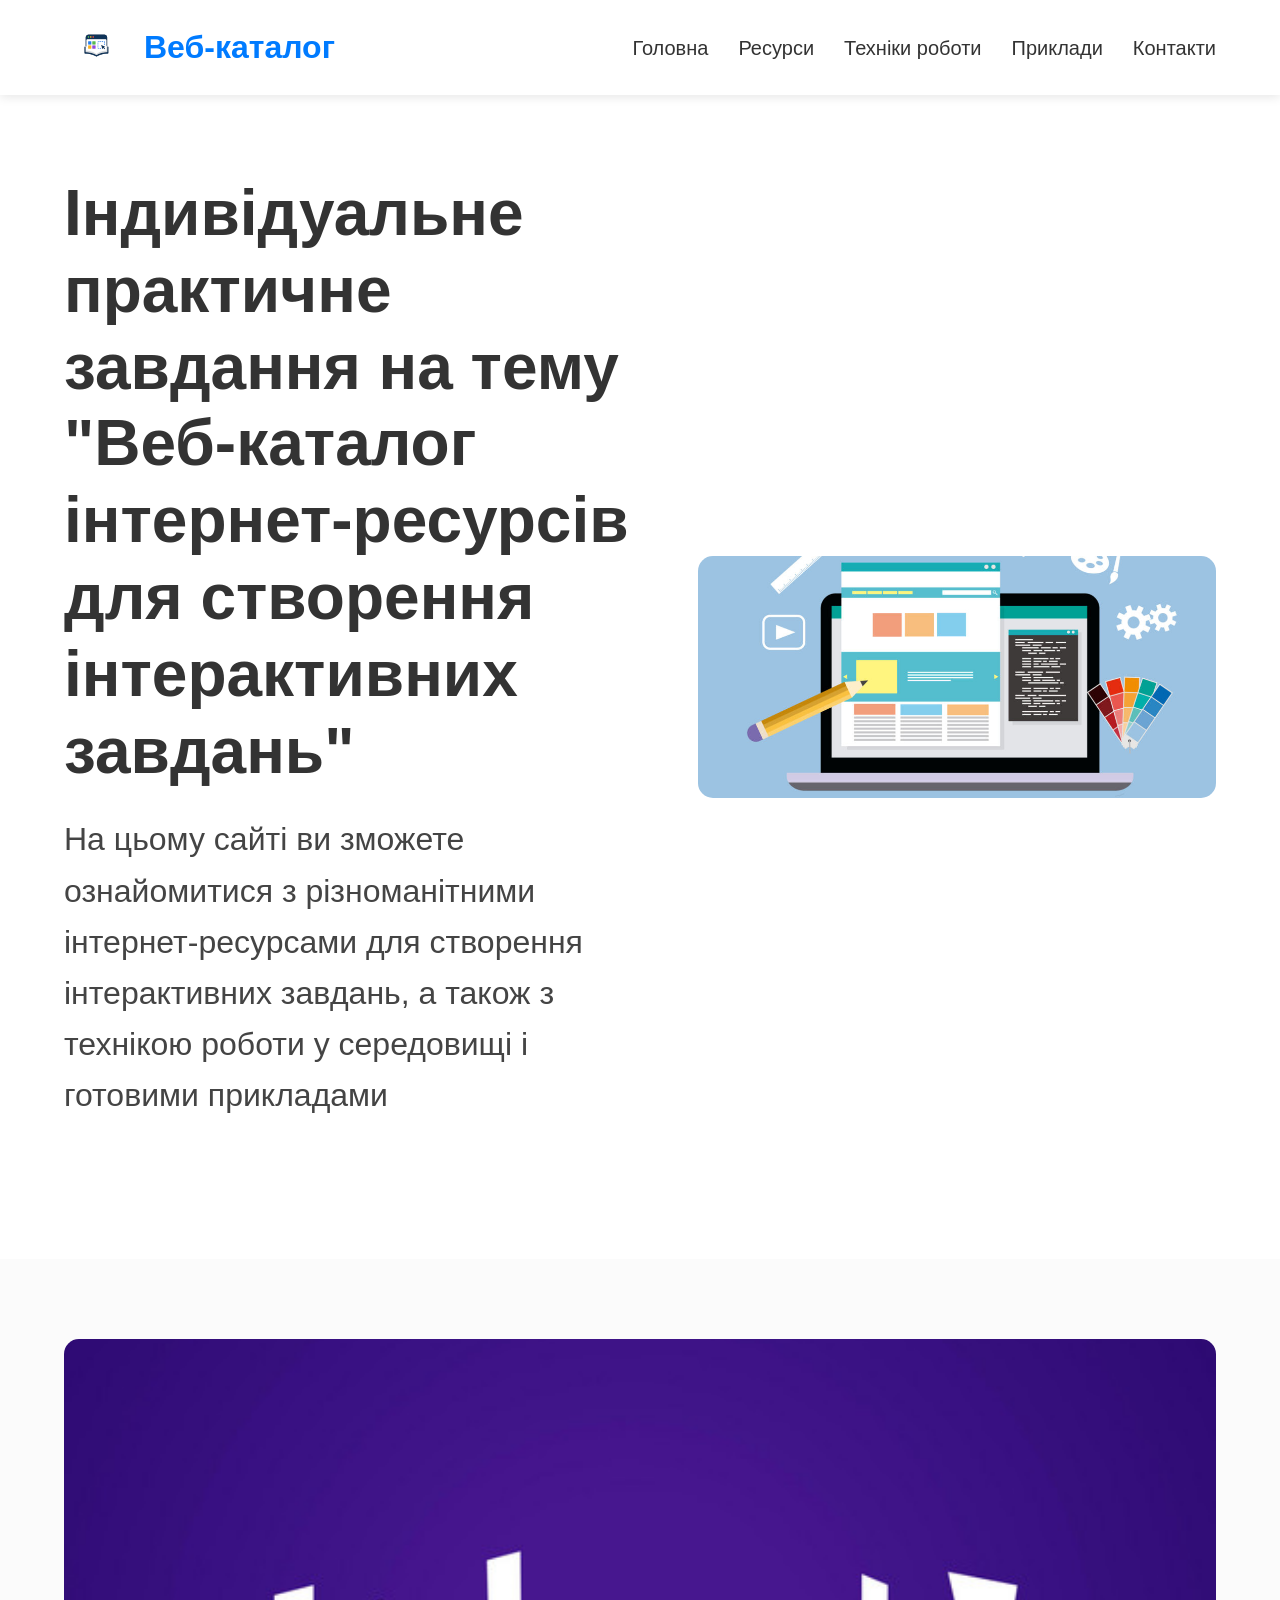
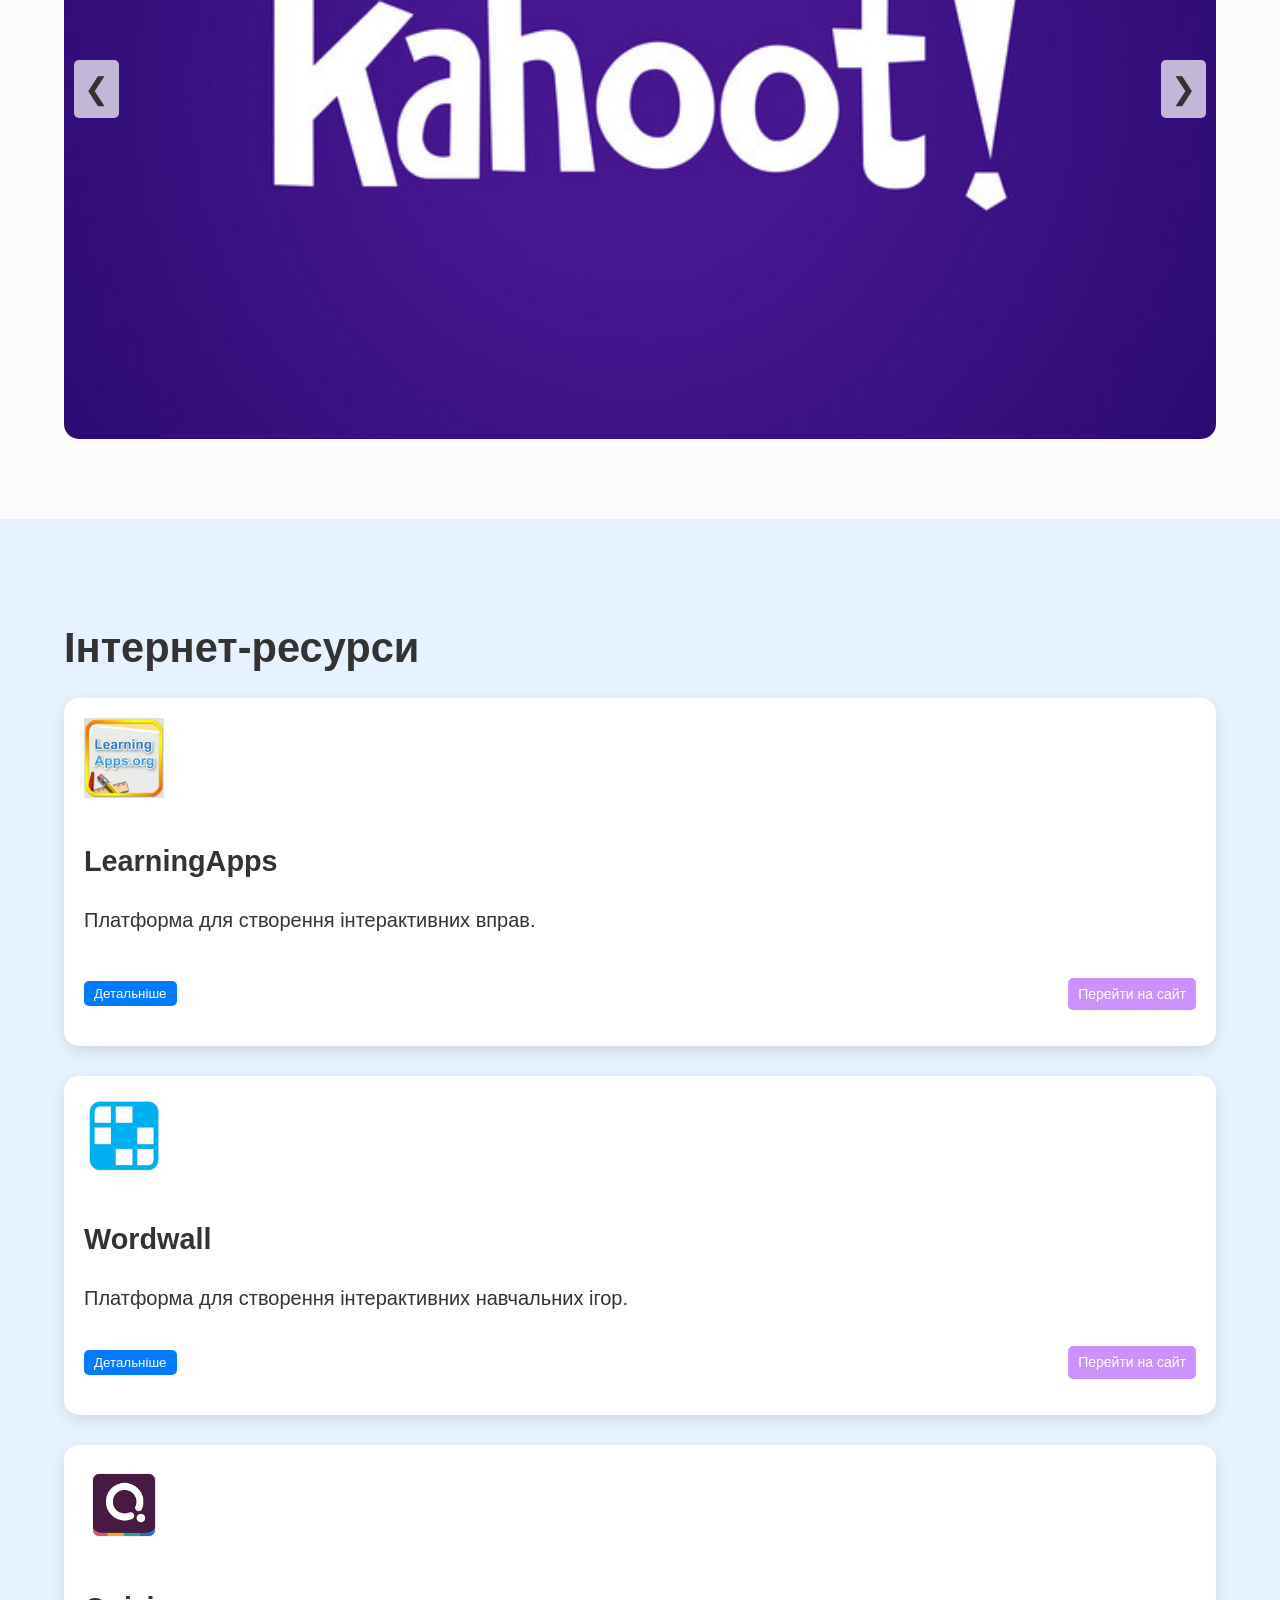
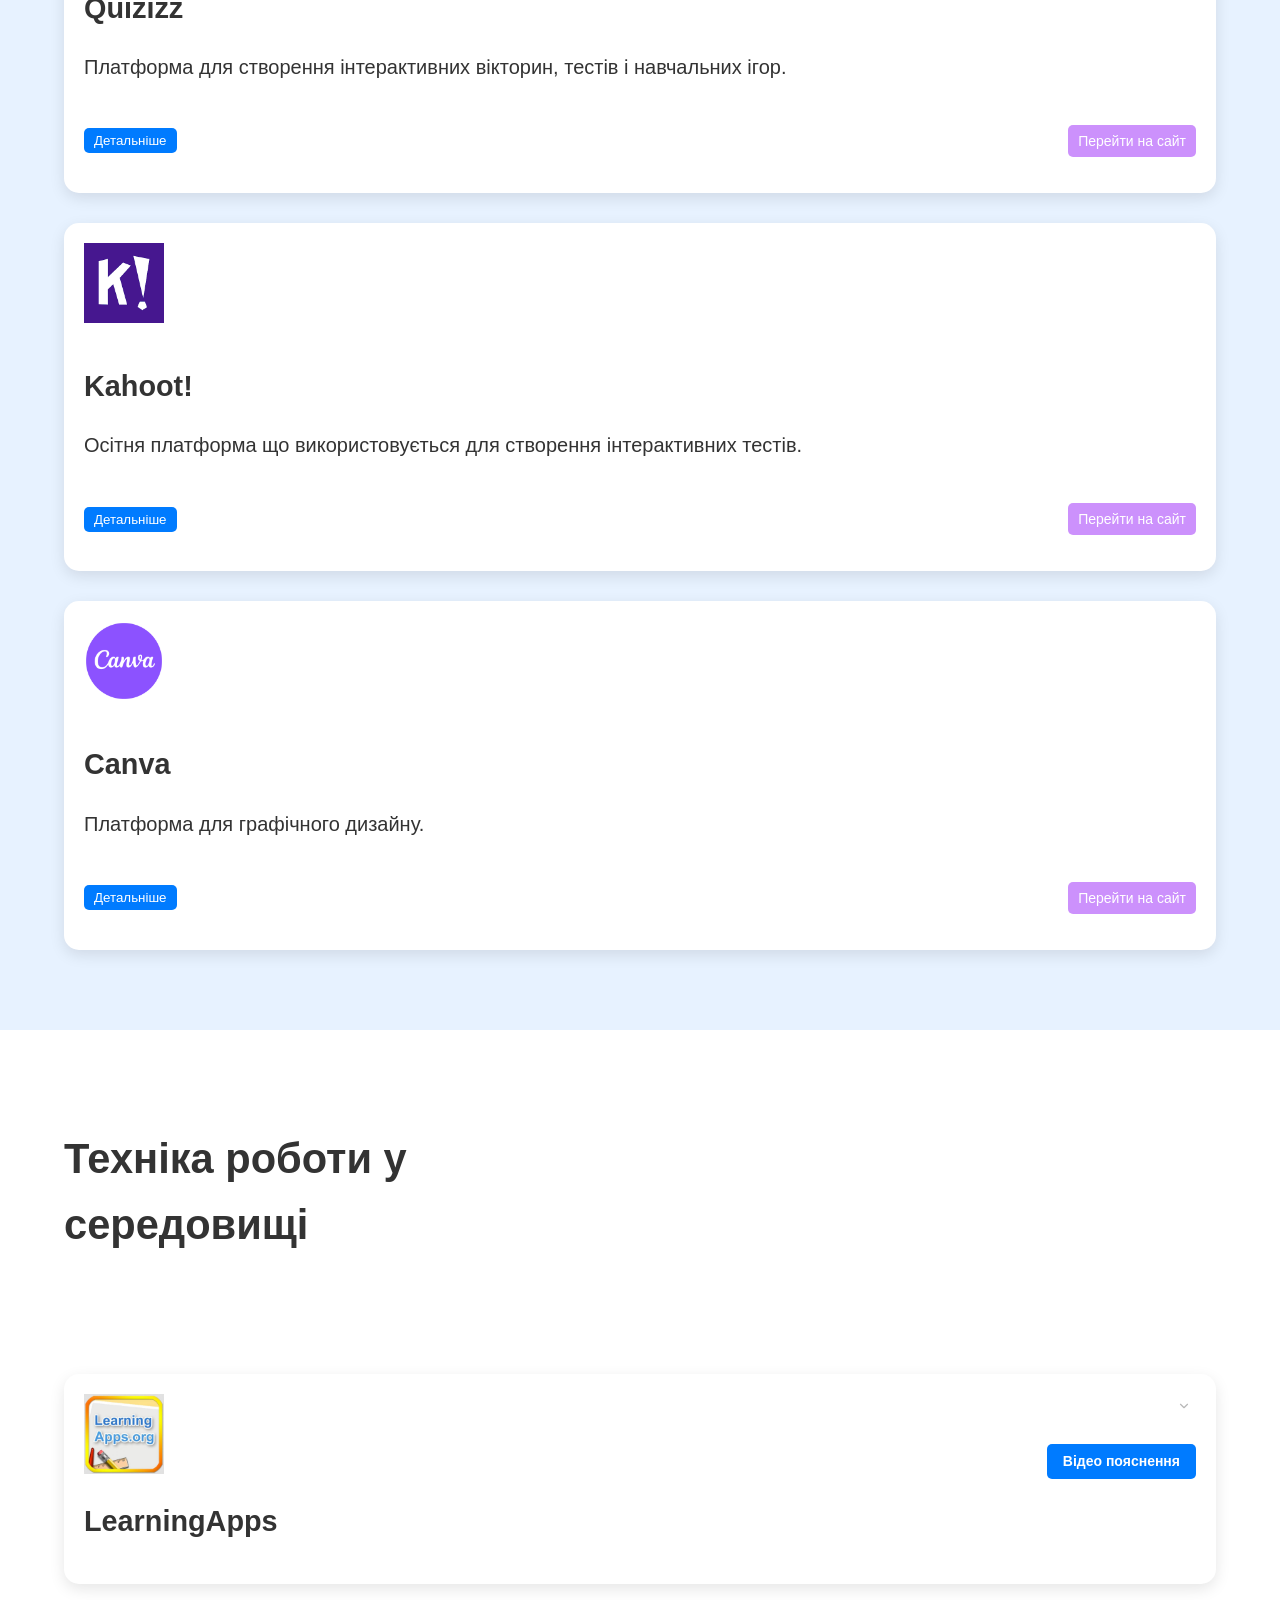
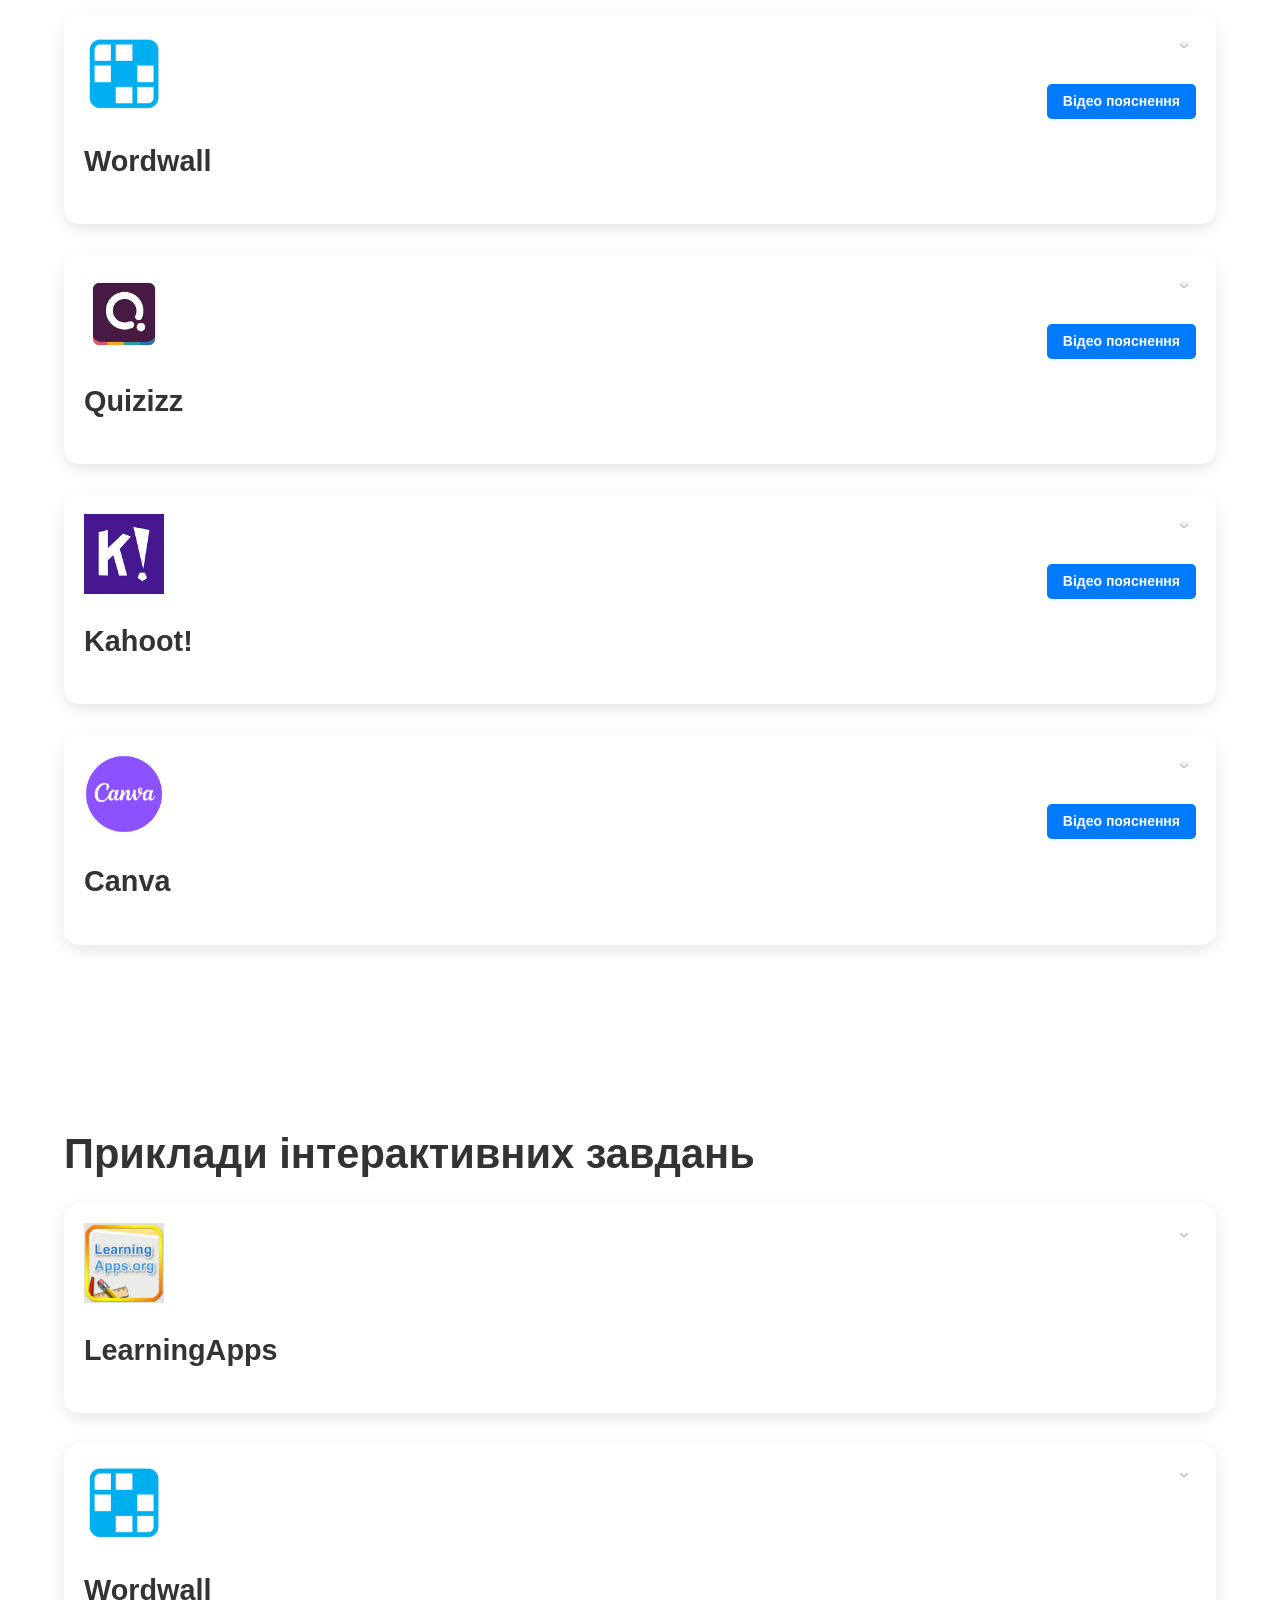
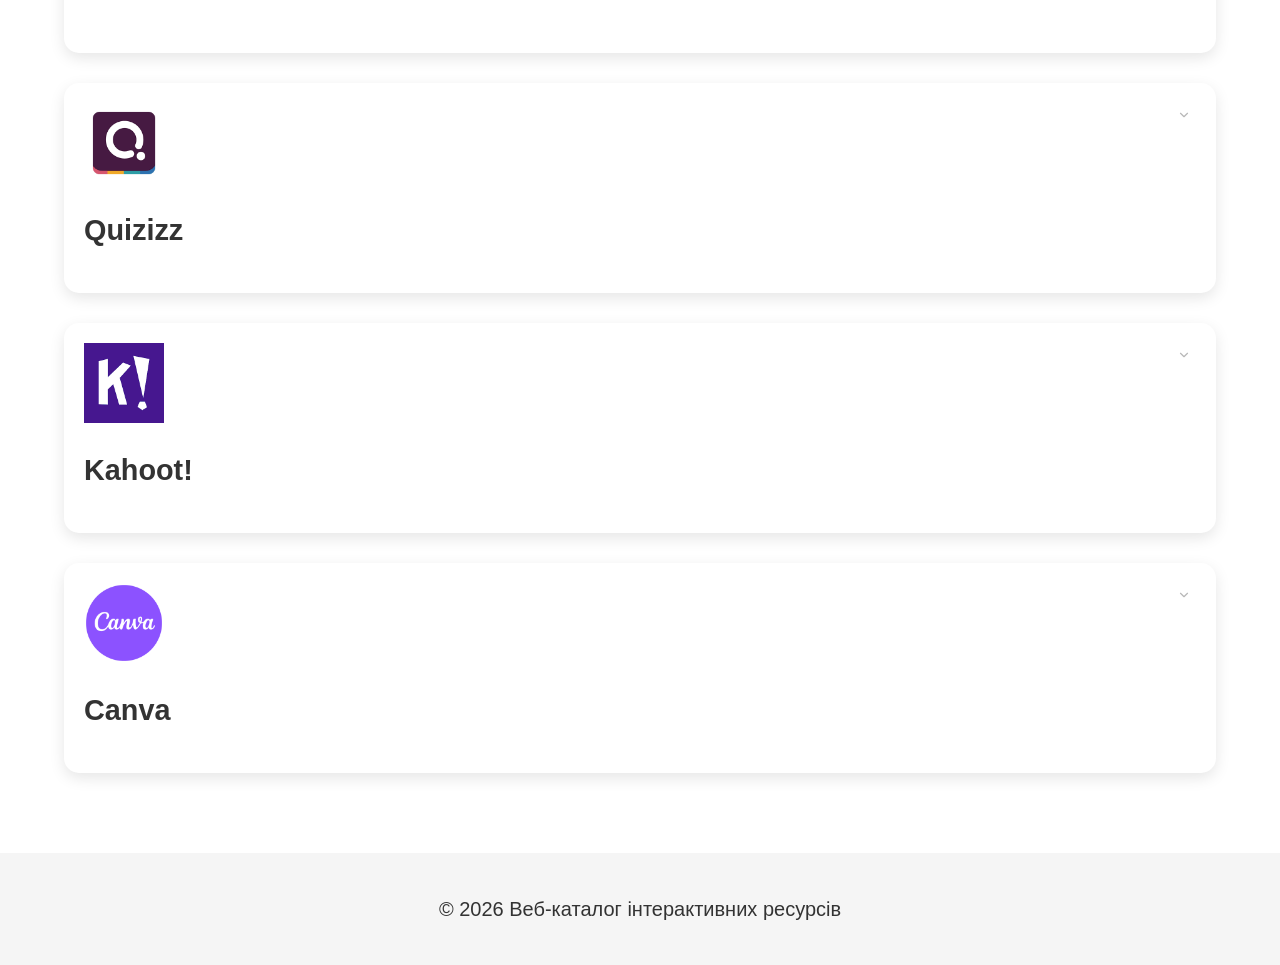
<file: index.html>
<!DOCTYPE html>
<html lang="uk">

<head>
    <meta charset="UTF-8">
    <meta name="viewport" content="width=device-width, initial-scale=1.0">

    <title>Веб-каталог інтерактивних ресурсів</title>
    <script src="script.js" defer></script>

    <link rel="stylesheet" href="styles.css">
</head>

<body>
    <header>
        <div class="logo-container">
            <img class="logo-img" src="Images/09d65b92-3e5b-4f97-bb08-4dc8affe7db7.png" alt="Логотип">
            <div class="logo-text">Веб-каталог</div>
        </div>

        <nav>
            <ul>
                <li><a href="#home">Головна</a></li>
                <li><a href="#resources">Ресурси</a></li>
                <li><a href="#techniques">Техніки роботи</a></li>
                <li><a href="#examples">Приклади</a></li>
                <li><a href="about.html">Контакти</a></li>
            </ul>
        </nav>
    </header>

    <section id="home" class="hero">
        <div class="hero-text">
            <h1>
                Індивідуальне практичне завдання на тему "Веб-каталог інтернет-ресурсів для створення
                інтерактивних завдань"
            </h1>

            <p>
                На цьому сайті ви зможете ознайомитися з різноманітними інтернет-ресурсами для створення інтерактивних
                завдань, а також з технікою роботи у середовищі і готовими прикладами
            </p>
        </div>

        <img class="hero-img" src="Images/Sajt-katalog-i-internet-magazin-Sajt-katalog-i-internet-magazin-1024x477.jpg">

    </section>
    <section class="slider-section">
        <div class="slider">
            <img class='slider-img' src="Images/images1.jpg" />
            <img class='slider-img' src="Images/images2.jpg" />
            <img class='slider-img' src="Images/images3.jpg" />
            <img class='slider-img' src="Images/images4.jpg" />
            <img class='slider-img' src="Images/images5.jpg" />

            <div class="prev controlls"
                style="position: absolute; top: 50%; left: 10px; transform: translateY(-50%); z-index: 10; font-size: 30px; cursor: pointer; background: rgba(255,255,255,0.7); padding: 5px 10px; border-radius: 5px; user-select: none;">
                &#10094;</div>
            <div class="next controlls"
                style="position: absolute; top: 50%; right: 10px; transform: translateY(-50%); z-index: 10; font-size: 30px; cursor: pointer; background: rgba(255,255,255,0.7); padding: 5px 10px; border-radius: 5px; user-select: none;">
                &#10095;</div>
        </div>
    </section>

    <section id="resources" class="resources">

        <h2 class="blog-item element-animation ">Інтернет-ресурси</h2>

        <div class="cards-container">

            <div class="card">
                <img class="card-img" src="Images/ikon5.jpg">
                <div class="blog-item element-animation">
                    <h3>LearningApps</h3>

                    <p>
                        Платформа для створення інтерактивних вправ.
                    </p>
                </div>
                <div class="card-more">
                    LearningApps — це онлайн-сервіс, розроблений у Німеччині, який дозволяє безкоштовно створювати та
                    використовувати інтерактивні вправи у різних форматах. Його головна перевага — універсальність.
                    Платформа підходить для різних рівнів підготовки та може бути корисною як у шкільному, так і в
                    корпоративному навчанні.<br>

                    <p>Сервіс дає змогу створювати вправи за допомогою вбудованих шаблонів або використовувати готові
                        варіанти. Велика бібліотека завдань LearningApps дозволяє вибрати з понад 20 форматів: тестів,
                        ігор, інтерактивних уроків на зіставлення або відновлення порядку. Вправи зручно згруповані за
                        темами, предметами та рівнями знань.</p>

                    <p>Користувачі сервісу можуть вибрати одну з 21 мов, зокрема LearningApps доступний і російською
                        мовою. Навчитися працювати з сервісом нескладно: він інтуїтивно зрозумілий і містить підказки.
                        Готові вправи можна використовувати й без реєстрації, а для створення власних завдань потрібно
                        створити обліковий запис, що займе всього кілька хвилин. Сервіс підтримує вбудовані медіаформати
                        — можна додавати відео, аудіо та озвучувати текст. Результати можна додавати до блогів,
                        розсилок, LMS-систем (наприклад, «Еквіо») або ділитися ними за допомогою посилань і QR-кодів. Це
                        робить LearningApps особливо зручним для дистанційної та змішаної освіти.</p>

                </div>
                <div class="card-buttons">
                    <button class="blog-item element-animation">Детальніше</button>
                    <a href="https://learningapps.org/" target="_blank" class="card-link element-animation">Перейти на
                        сайт</a>
                </div>
            </div>
            <div class="card">
                <img src="Images/ikon4.jpg" class="card-img">
                <div class="blog-item element-animation">
                    <h3>Wordwall</h3>

                    <p>
                        Платформа для створення інтерактивних навчальних ігор.
                    </p>
                    <div class="card-more">
                        <p>Wordwall - багатофункціональний інструмент для створення як інтерактивних, так і друкованих
                            матеріалів. Інтерактивні вправи відтворюються на будь-якому пристрої, що має доступ до
                            інтернету: на комп'ютері, планшеті, телефоні або інтерактивній дошці.</p>

                        <p>Сервіс пропонує багато шаблонів, за допомогою яких можна створити дидактичні ігри. Навіть у
                            безкоштовній версії ви отримуєте доступ до великого арсеналу ігор Ви можете використовувати
                            наявні версії гри або почати її створення з нуля. Є текстовий редактор, за допомогою якого
                            використовуємо різні варіанти введення шрифту (жирний, підрядковий, надрядковий), вставляємо
                            символ або математичну формулу.</p>
                    </div>
                </div>
                <div class="card-buttons">
                    <button class="element-animation">Детальніше</button>
                    <a href="https://wordwall.net/" target="_blank" class="card-link element-animation">Перейти на
                        сайт</a>
                </div>
            </div>
            <div class="card">
                <img src="Images/ikon3.jpg" class="card-img">
                <div class="blog-item element-animation">
                    <h3>Quizizz</h3>

                    <p>
                        Платформа для створення інтерактивних вікторин, тестів і навчальних ігор.
                    </p>
                </div>
                <div class="card-more">
                    Quizizz - це інструмент гри-орієнтованого навчання, який ви можете використовувати, щоб залучити
                    студентів до глибокого і значущого навчального процесу.<br>

                    Використовуючи редактор Quizizz, ви легко можете створити власні тести, вбудовуючи різні типи питань
                    (багатовибірні, відкриті, опитування, заповнення пропусків тощо) та медіа-матеріали (зображення,
                    відео, аудіо- та голосові записи).<br>

                    З іншого боку, ви можете скористатись бібліотекою Quizizz, щоб знайти тисячі готових тестів та
                    уроків з різних предметів та рівнів складності. Ви можете адаптувати ці тести до своїх потреб,
                    редагувати їх на свій смак, імпортувати питання прямо<br>


                </div>
                <div class="card-buttons">
                    <button class="element-animation">Детальніше</button>
                    <a href="https://quizizz.com/" target="_blank" class="card-link element-animation">Перейти на
                        сайт</a>
                </div>
            </div>
            <div class="card">
                <img src="Images/ikon2.jpg" class="card-img">
                <div class="blog-item element-animation">
                    <h3>Kahoot!</h3>

                    <p>
                        Осітня платформа що використовується для створення інтерактивних тестів.
                    </p>
                </div>
                <div class="card-more">
                    Kahoot - онлайн-платформа, що дозволяє створювати та обмінюватися навчальними вікторинами,
                    опитуваннями та тестами. Kahoot був розроблений для інтерактивного колективного чи індивідуального
                    навчання. Сервіс доступний на ПК та мобільних пристроях за допомогою спеціальної програми.<br>

                    Сервіс підходить для:<br>

                    Групового та дистанційного навчання викладачів та учнів;<br>
                    створення інтерактивних презентацій для роботи;<br>
                    Домашнє навчання під час сімейного відпочинку.<br>
                </div>
                <div class="card-buttons">
                    <button class="element-animation">Детальніше</button>
                    <a href="https://kahoot.com/" target="_blank" class="card-link element-animation">Перейти на
                        сайт</a>
                </div>
            </div>
            <div class="card">
                <img src="Images/canva_icon_220714.webp" class="card-img">

                <div class="blog-item element-animation">
                    <h3>Canva</h3>

                    <p>
                        Платформа для графічного дизайну.
                    </p>
                </div>
                <div class="card-more">
                    Canva – це платформа графічного дизайну, яка дозволяє користувачам створювати графіку, презентації,
                    афіші та іншу візуалізацію.<br>
                    Зручна тим, що доступна як веб версія, так і мобільна. Сервіс пропонує великий банк зображень,
                    шрифтів, шаблонів, ілюстрацій та інструментів для творчості.<br>
                    Canva допомагає підтримувати тісний зв'язок з учнями. Для дітей, які навчаються віддалено, ми можемо
                    створити презентацію або урок, додати свій голос і відправити матеріал, що вийшов, або поділитися
                    ним у вигляді посилання.<br>
                    Завдяки цій платформі учасники освітнтого процесу отримують всі переваги функцій, таких як мільйони
                    зображень, шрифтів, графіки, відео, анімації та шаблонів.
                </div>

                <div class="card-buttons">
                    <button class="element-animation">Детальніше</button>
                    <a href="https://www.canva.com/" target="_blank" class="card-link element-animation">Перейти на
                        сайт</a>
                </div>
            </div>
        </div>

    </section>

    <section id="techniques">

        <h2 class="techniques-text blog-item element-animation">Техніка роботи у середовищі</h2>

        <div class="cards-container">

            <div class="card technique-card">
                <img class="card-img" src="Images/ikon5.jpg">
                <h3>LearningApps</h3>
                <div class="expand-btn">
                    <svg viewBox="0 0 24 24" stroke="currentColor" stroke-width="2" fill="none" stroke-linecap="round"
                        stroke-linejoin="round">
                        <polyline points="6 9 12 15 18 9"></polyline>
                    </svg>
                </div>
                <a href="#" class="tech-link-btn" data-video="8u8EYrWXHsc">Відео пояснення</a>
                <div class="card-more">
                    <iframe loading="lazy"
                        src="https://docs.google.com/document/d/1p4t3E7wXCxRTfRtGchLL35PAejiuJMz8/preview?usp=sharing&ouid=115906452991782213228&rtpof=true&sd=true"
                        width="100%" height="800" frameborder="0"></iframe>
                </div>
            </div>

            <div class="card technique-card">
                <img class="card-img" src="Images/ikon4.jpg">
                <h3>Wordwall</h3>
                <div class="expand-btn">
                    <svg viewBox="0 0 24 24" stroke="currentColor" stroke-width="2" fill="none" stroke-linecap="round"
                        stroke-linejoin="round">
                        <polyline points="6 9 12 15 18 9"></polyline>
                    </svg>
                </div>
                <a href="#" class="tech-link-btn" data-video="E0M8if7l-64">Відео пояснення</a>
                <div class="card-more">
                    <iframe loading="lazy"
                        src="https://docs.google.com/document/d/1oOxRZtFFRL6SmC7nyE8k82nnh2Z8o71r/preview?usp=sharing&ouid=115906452991782213228&rtpof=true&sd=true"
                        width="100%" height="800" frameborder="0"></iframe>
                </div>
            </div>

            <div class="card technique-card">
                <img class="card-img" src="Images/ikon3.jpg">
                <h3>Quizizz</h3>
                <div class="expand-btn">
                    <svg viewBox="0 0 24 24" stroke="currentColor" stroke-width="2" fill="none" stroke-linecap="round"
                        stroke-linejoin="round">
                        <polyline points="6 9 12 15 18 9"></polyline>
                    </svg>
                </div>
                <a href="#" class="tech-link-btn" data-video="g1vCXvPVQSA">Відео пояснення</a>
                <div class="card-more">
                    <iframe loading="lazy"
                        src="https://docs.google.com/document/d/1n1geddobRhZilaiBBtey7xT1NcMIyGsx/preview?usp=sharing&ouid=115906452991782213228&rtpof=true&sd=true"
                        width="100%" height="800" frameborder="0"></iframe>
                </div>
            </div>

            <div class="card technique-card">
                <img class="card-img" src="Images/ikon2.jpg">
                <h3>Kahoot!</h3>
                <div class="expand-btn">
                    <svg viewBox="0 0 24 24" stroke="currentColor" stroke-width="2" fill="none" stroke-linecap="round"
                        stroke-linejoin="round">
                        <polyline points="6 9 12 15 18 9"></polyline>
                    </svg>
                </div>
                <a href="#" class="tech-link-btn" data-video="ERB2ZSTA3ys">Відео пояснення</a>
                <div class="card-more">
                    <iframe loading="lazy"
                        src="https://docs.google.com/document/d/1-8cva0kBiy7eQoMOQqBqS7cOUhxPbV_a/preview?usp=sharing&ouid=115906452991782213228&rtpof=true&sd=true"
                        width="100%" height="800" frameborder="0"></iframe>
                </div>
            </div>

            <div class="card technique-card">
                <img class="card-img" src="Images/canva_icon_220714.webp">
                <h3>Canva</h3>
                <div class="expand-btn">
                    <svg viewBox="0 0 24 24" stroke="currentColor" stroke-width="2" fill="none" stroke-linecap="round"
                        stroke-linejoin="round">
                        <polyline points="6 9 12 15 18 9"></polyline>
                    </svg>
                </div>
                <a href="#" class="tech-link-btn" data-video="8nuvG15pFs0">Відео пояснення</a>
                <div class="card-more">
                    <iframe loading="lazy"
                        src="https://docs.google.com/document/d/1BXK3JhUuHNFcrExiz5L0VLXJ6waqEVPX/preview?usp=sharing&ouid=115906452991782213228&rtpof=true&sd=true"
                        width="100%" height="800" frameborder="0"></iframe>
                </div>
            </div>

        </div>

    </section>




    <section id="examples">

        <h2 class="blog-item element-animation">Приклади інтерактивних завдань</h2>

        <div class="example-cards cards-container">

            <div class="card example-card">
                <img class="card-img" src="Images/ikon5.jpg">
                <h3>LearningApps</h3>
                <div class="expand-btn">
                    <svg viewBox="0 0 24 24" stroke="currentColor" stroke-width="2" fill="none" stroke-linecap="round"
                        stroke-linejoin="round">
                        <polyline points="6 9 12 15 18 9"></polyline>
                    </svg>
                </div>
                <div class="card-more">
                    <div class="example-iframe-wrapper">
                        <iframe loading="lazy" src="https://learningapps.org/watch?v=pyxvbcksa25"
                            style="border:0px;width:100%;height:800px" allowfullscreen="true"
                            webkitallowfullscreen="true" mozallowfullscreen="true"></iframe>
                    </div>
                </div>
            </div>

            <div class="card example-card">
                <img class="card-img" src="Images/ikon4.jpg">
                <h3>Wordwall</h3>
                <div class="expand-btn">
                    <svg viewBox="0 0 24 24" stroke="currentColor" stroke-width="2" fill="none" stroke-linecap="round"
                        stroke-linejoin="round">
                        <polyline points="6 9 12 15 18 9"></polyline>
                    </svg>
                </div>
                <div class="card-more">
                    <div class="example-iframe-wrapper">
                        <iframe loading="lazy"
                            src="https://wordwall.net/uk/embed/40c699601ede4b6b855d4a5a015f7e43?themeId=1&templateId=46&fontStackId=0"
                            style="width:100%;height:800px" frameborder="0" allowfullscreen></iframe>
                    </div>
                </div>
            </div>

            <div class="card example-card">
                <img class="card-img" src="Images/ikon3.jpg">
                <h3>Quizizz</h3>
                <div class="expand-btn">
                    <svg viewBox="0 0 24 24" stroke="currentColor" stroke-width="2" fill="none" stroke-linecap="round"
                        stroke-linejoin="round">
                        <polyline points="6 9 12 15 18 9"></polyline>
                    </svg>
                </div>
                <div class="card-more">
                    <div class="example-iframe-wrapper">
                        <iframe loading="lazy" src="https://wayground.com/embed/quiz/6a3975f91751f84012522b3a"
                            title="Quizizz - Wayground" style="width:100%;height:800px" frameborder="0"
                            allowfullscreen></iframe>
                    </div>
                </div>
            </div>

            <div class="card example-card">
                <img class="card-img" src="Images/ikon2.jpg">
                <h3>Kahoot!</h3>
                <div class="expand-btn">
                    <svg viewBox="0 0 24 24" stroke="currentColor" stroke-width="2" fill="none" stroke-linecap="round"
                        stroke-linejoin="round">
                        <polyline points="6 9 12 15 18 9"></polyline>
                    </svg>
                </div>
                <div class="card-more" style="flex-direction: column;">
                    <div class="example-iframe-wrapper">
                        <iframe loading="lazy"
                            src="https://play.kahoot.it/v2/gameblock?quizId=b0eb290f-ba91-4d03-8cd3-c56a03e83226"
                            style="width:100%;height:800px" frameborder="0" allowfullscreen></iframe>
                    </div>
                    <a href="https://create.kahoot.it/details/2/b0eb290f-ba91-4d03-8cd3-c56a03e83226?drawer="
                        target="_blank"
                        style="display:block; margin-top: 15px; color: #007BFF; font-weight: bold; text-decoration: none;">Перейти
                        до деталей Kahoot!</a>
                </div>
            </div>

            <div class="card example-card">
                <img class="card-img" src="Images/canva_icon_220714.webp">
                <h3>Canva</h3>
                <div class="expand-btn">
                    <svg viewBox="0 0 24 24" stroke="currentColor" stroke-width="2" fill="none" stroke-linecap="round"
                        stroke-linejoin="round">
                        <polyline points="6 9 12 15 18 9"></polyline>
                    </svg>
                </div>
                <div class="card-more">
                    <div class="example-iframe-wrapper">
                        <iframe loading="lazy"
                            src="https://www.canva.com/design/DAHNUYYeNQA/ogOIf1SUFYWCelhrhm5oWA/view?embed"
                            style="width:100%;height:800px" frameborder="0" allowfullscreen="allowfullscreen"
                            allow="fullscreen"></iframe>
                    </div>
                </div>
            </div>

        </div>

    </section>

    <footer id="contacts">

        <p>
            © 2026 Веб-каталог інтерактивних ресурсів
        </p>

    </footer>


    <button id="scrollToTopBtn" title="Наверх">
        <svg viewBox="0 0 24 24" width="24" height="24" stroke="currentColor" stroke-width="2" fill="none"
            stroke-linecap="round" stroke-linejoin="round">
            <polyline points="18 15 12 9 6 15"></polyline>
        </svg>
    </button>

    <!-- Video Modal -->
    <div id="videoModal" class="video-modal">
        <div class="video-modal-content">
            <button class="close-video-btn">&times;</button>
            <iframe id="videoIframe" src="" frameborder="0" allow="autoplay; encrypted-media" allowfullscreen></iframe>
        </div>
    </div>

</body>

</html>
</file>
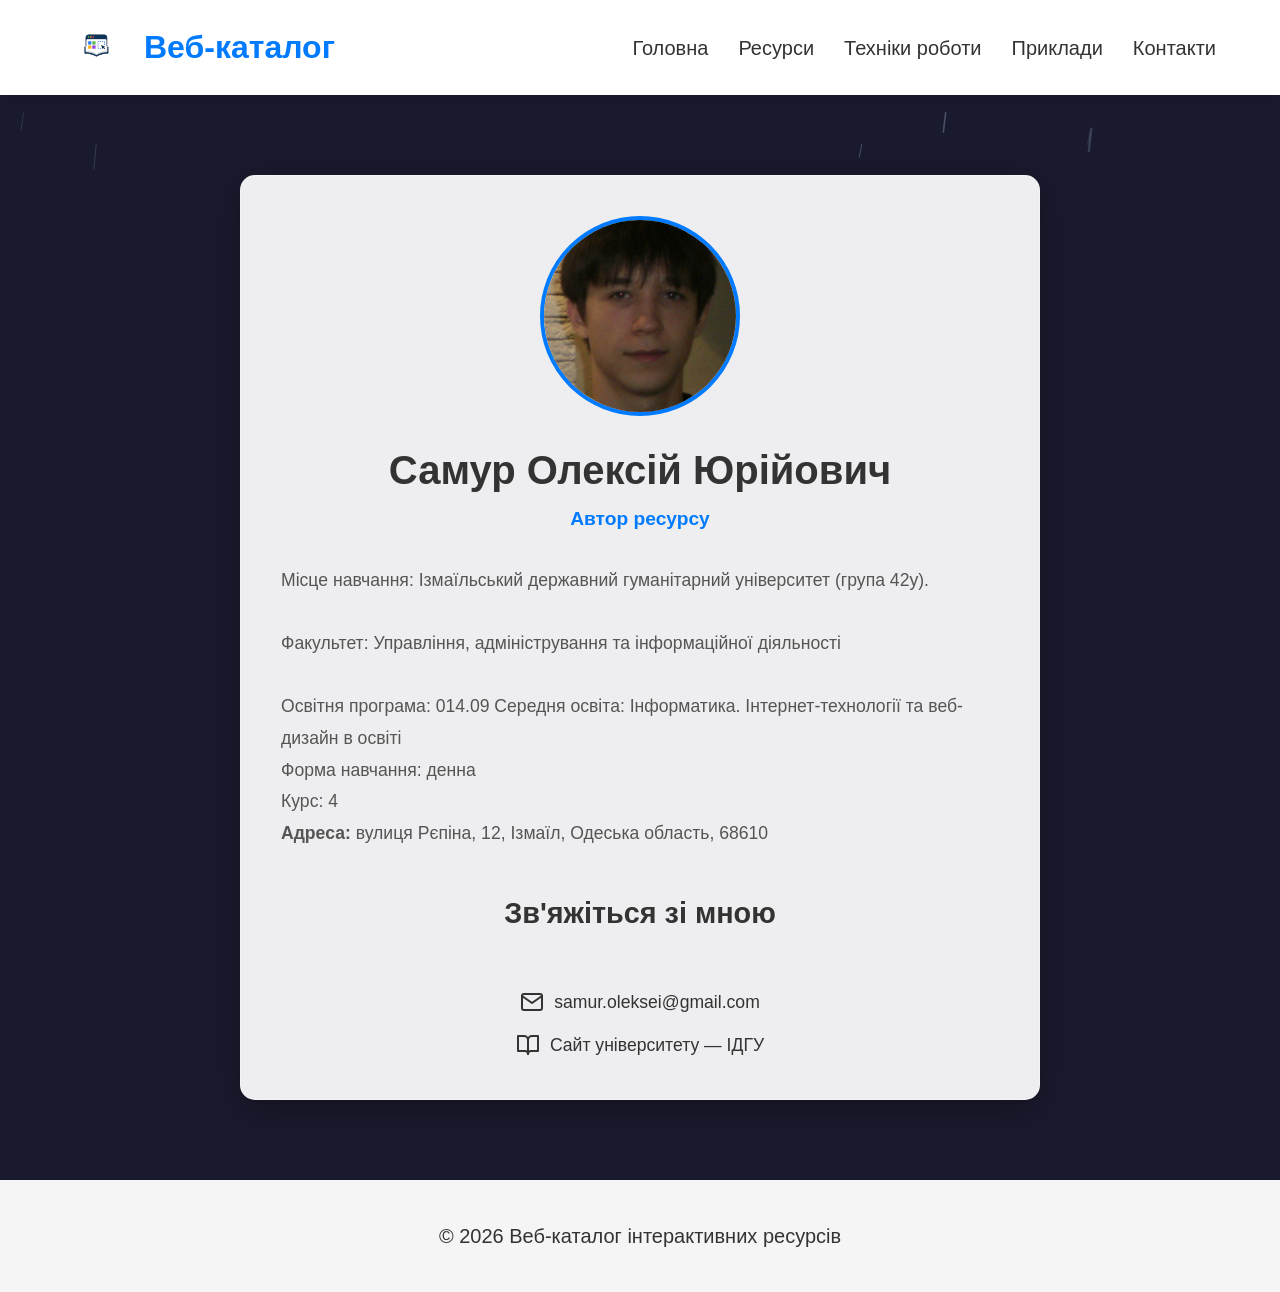
<file: about.html>
<!DOCTYPE html>
<html lang="uk">

<head>
    <meta charset="UTF-8">
    <meta name="viewport" content="width=device-width, initial-scale=1.0">

    <title>Про автора - Веб-каталог інтерактивних ресурсів</title>

    <link rel="stylesheet" href="styles.css">
    <style>
        .about-section {
            padding: 80px 5%;
            min-height: 70vh;
            display: flex;
            flex-direction: column;
            align-items: center;
        }

        .about-container {
            background: white;
            border-radius: 15px;
            padding: 40px;
            box-shadow: 0 5px 15px rgba(0, 0, 0, 0.1);
            max-width: 800px;
            width: 100%;
            text-align: center;
        }

        .about-photo {
            width: 200px;
            height: 200px;
            border-radius: 50%;
            object-fit: cover;
            margin: 0 auto 30px;
            background-color: #f0f0f0;
            display: flex;
            align-items: center;
            justify-content: center;
            color: #aaa;
            font-size: 1.2rem;
            border: 4px solid #007BFF;
        }

        .about-name {
            font-size: 2.5rem;
            color: #333;
            margin-bottom: 10px;
        }

        .about-role {
            font-size: 1.2rem;
            color: #007BFF;
            margin-bottom: 30px;
            font-weight: bold;
        }

        .about-bio {
            font-size: 1.1rem;
            color: #555;
            line-height: 1.8;
            margin-bottom: 40px;
            text-align: left;
        }

        .contact-info {
            display: flex;
            flex-direction: column;
            gap: 15px;
            align-items: center;
        }

        .contact-link {
            display: inline-flex;
            align-items: center;
            gap: 10px;
            color: #333;
            text-decoration: none;
            font-size: 1.1rem;
            transition: color 0.3s;
        }

        .contact-link:hover {
            color: #007BFF;
        }

        .contact-icon {
            width: 24px;
            height: 24px;
        }
        /* Dark background for rain atmosphere */
        body {
            background: #1a1a2e !important;
        }

        /* Rain canvas */
        #rain-canvas {
            position: fixed;
            top: 0;
            left: 0;
            width: 100vw;
            height: 100vh;
            z-index: 2;
            pointer-events: none;
            display: block;
        }

        /* Ensure content stays above rain */
        header {
            position: relative;
            z-index: 10;
        }

        .about-section {
            position: relative;
            z-index: 5;
        }

        footer {
            position: relative;
            z-index: 10;
        }

        .about-container {
            background: rgba(255, 255, 255, 0.93);
            backdrop-filter: blur(12px);
            -webkit-backdrop-filter: blur(12px);
            border: 1px solid rgba(255, 255, 255, 0.3);
            box-shadow: 0 8px 32px rgba(0, 0, 0, 0.3);
        }
    </style>
</head>

<body>
    <!-- Rain Effect Layer -->
    <canvas id="rain-canvas"></canvas>

    <header>
        <div class="logo-container">
            <a href="index.html" style="text-decoration: none; display: flex; align-items: center; gap: 15px;">
                <img class="logo-img" src="Images/09d65b92-3e5b-4f97-bb08-4dc8affe7db7.png" alt="Логотип">
                <div class="logo-text">Веб-каталог</div>
            </a>
        </div>

        <nav>
            <ul>
                <li><a href="index.html#home">Головна</a></li>
                <li><a href="index.html#resources">Ресурси</a></li>
                <li><a href="index.html#techniques">Техніки роботи</a></li>
                <li><a href="index.html#examples">Приклади</a></li>
                <li><a href="about.html">Контакти</a></li>
            </ul>
        </nav>
    </header>

    <section class="about-section">
        
        <div class="about-container">
            <img class="about-photo" src="Images/photo_2026-06-22_20-57-11.jpg" alt="Моє фото">
            
            <h1 class="about-name">Самур Олексій Юрійович</h1>
            <div class="about-role">Автор ресурсу</div>
            
            <div class="about-bio">
                <p>Місце навчання: Ізмаїльський державний гуманітарний університет (група 42у).</p>
                <br>
                <p>Факультет: Управління, адміністрування та інформаційної діяльності</p><br>
                <p>Освітня програма: 014.09 Середня освіта: Інформатика. Інтернет-технології та веб-дизайн в освіті</p>
                <p>Форма навчання: денна</p>
                <p>Курс: 4</p>
                <p><strong>Адреса:</strong> вулиця Рєпіна, 12, Ізмаїл, Одеська область, 68610</p>
            </div>

            <h3>Зв'яжіться зі мною</h3>
            <br>
            <div class="contact-info">
                <a href="mailto:samur.oleksei@gmail.com" class="contact-link">
                    <svg class="contact-icon" viewBox="0 0 24 24" fill="none" stroke="currentColor" stroke-width="2" stroke-linecap="round" stroke-linejoin="round">
                        <path d="M4 4h16c1.1 0 2 .9 2 2v12c0 1.1-.9 2-2 2H4c-1.1 0-2-.9-2-2V6c0-1.1.9-2 2-2z"></path>
                        <polyline points="22,6 12,13 2,6"></polyline>
                    </svg>
                    samur.oleksei@gmail.com
                </a>
                <a href="https://idgu.edu.ua/" target="_blank" rel="noopener noreferrer" class="contact-link">
                    <svg class="contact-icon" viewBox="0 0 24 24" fill="none" stroke="currentColor" stroke-width="2" stroke-linecap="round" stroke-linejoin="round">
                        <path d="M2 3h6a4 4 0 0 1 4 4v14a3 3 0 0 0-3-3H2z"></path>
                        <path d="M22 3h-6a4 4 0 0 0-4 4v14a3 3 0 0 1 3-3h7z"></path>
                    </svg>
                    Сайт університету — ІДГУ
                </a>
            </div>
        </div>
    </section>

    <footer>
        <p>
            © 2026 Веб-каталог інтерактивних ресурсів
        </p>
    </footer>

    <script>
    // ===== RAIN ANIMATION =====
    (function() {
        const canvas = document.getElementById('rain-canvas');
        const ctx = canvas.getContext('2d');

        let W, H;
        function resize() {
            W = canvas.width = window.innerWidth;
            H = canvas.height = window.innerHeight;
        }
        resize();
        window.addEventListener('resize', resize);

        // --- Rain Drop class ---
        class Drop {
            constructor(layer) {
                this.layer = layer; // 0 = far, 1 = mid, 2 = close
                this.reset(true);
            }

            reset(initial) {
                const scale = 0.4 + this.layer * 0.3;
                this.x = Math.random() * (W + 200) - 100;
                this.y = initial ? Math.random() * -H : Math.random() * -100 - 50;
                this.length = (15 + Math.random() * 20) * scale;
                this.speed = (12 + Math.random() * 10) * scale;
                this.opacity = (0.15 + Math.random() * 0.25) * scale;
                this.thickness = (1 + Math.random() * 1.5) * scale;
                this.wind = -1.5 + Math.random() * 0.5;
            }

            update() {
                this.y += this.speed;
                this.x += this.wind;
                if (this.y > H) {
                    // Create splash at bottom
                    if (this.layer >= 1 && Math.random() < 0.3) {
                        createSplash(this.x, H - 2);
                    }
                    this.reset(false);
                }
            }

            draw() {
                ctx.beginPath();
                ctx.moveTo(this.x, this.y);
                ctx.lineTo(this.x + this.wind * 2, this.y + this.length);
                ctx.strokeStyle = `rgba(174, 194, 224, ${this.opacity})`;
                ctx.lineWidth = this.thickness;
                ctx.lineCap = 'round';
                ctx.stroke();
            }
        }

        // --- Splash particle class ---
        class Splash {
            constructor(x, y) {
                this.x = x;
                this.y = y;
                this.vx = (Math.random() - 0.5) * 4;
                this.vy = -Math.random() * 3 - 1;
                this.radius = Math.random() * 1.5 + 0.5;
                this.life = 1;
                this.decay = 0.02 + Math.random() * 0.03;
            }

            update() {
                this.x += this.vx;
                this.y += this.vy;
                this.vy += 0.15; // gravity
                this.life -= this.decay;
            }

            draw() {
                if (this.life <= 0) return;
                ctx.beginPath();
                ctx.arc(this.x, this.y, this.radius, 0, Math.PI * 2);
                ctx.fillStyle = `rgba(174, 194, 224, ${this.life * 0.6})`;
                ctx.fill();
            }
        }

        // --- Lightning ---
        let lightningAlpha = 0;
        let lightningTimer = 0;

        function triggerLightning() {
            lightningAlpha = 0.15 + Math.random() * 0.15;
            lightningTimer = 3 + Math.floor(Math.random() * 3);
        }

        // --- State ---
        const drops = [];
        const splashes = [];

        // Create drops: 3 layers (far, mid, close)
        const layerCounts = [120, 80, 40]; // far has most, close has fewest
        for (let layer = 0; layer < 3; layer++) {
            for (let i = 0; i < layerCounts[layer]; i++) {
                drops.push(new Drop(layer));
            }
        }

        function createSplash(x, y) {
            const count = 3 + Math.floor(Math.random() * 4);
            for (let i = 0; i < count; i++) {
                splashes.push(new Splash(x, y));
            }
        }

        // --- Animation loop ---
        let frameCount = 0;

        function animate() {
            ctx.clearRect(0, 0, W, H);

            // Lightning flash
            if (lightningAlpha > 0) {
                ctx.fillStyle = `rgba(200, 210, 255, ${lightningAlpha})`;
                ctx.fillRect(0, 0, W, H);
                lightningTimer--;
                if (lightningTimer <= 0) {
                    lightningAlpha *= 0.5;
                    if (lightningAlpha < 0.01) lightningAlpha = 0;
                }
            }

            // Random lightning every ~8-15 seconds
            frameCount++;
            if (frameCount % 600 === 0 && Math.random() < 0.4) {
                triggerLightning();
            }

            // Update & draw drops (back to front)
            for (let i = 0; i < drops.length; i++) {
                drops[i].update();
                drops[i].draw();
            }

            // Update & draw splashes
            for (let i = splashes.length - 1; i >= 0; i--) {
                splashes[i].update();
                splashes[i].draw();
                if (splashes[i].life <= 0) {
                    splashes.splice(i, 1);
                }
            }

            requestAnimationFrame(animate);
        }

        animate();
    })();
    </script>

</body>

</html>
</file>
<file: styles.css>
* {
    margin: 0;
    padding: 0;
    box-sizing: border-box;
}

html {
    scroll-behavior: smooth;
    scroll-padding-top: 80px;
    /* Уникаємо перекриття шапкою */
}

@import url('https://fonts.googleapis.com/css2?family=Inter:wght@400;500;600;700&display=swap');

body {
    font-family: 'Inter', sans-serif;
    line-height: 1.6;
    font-size: 20px;
    color: #333;
}

section {
    padding: 80px max(5%, calc((100% - 1400px) / 2));
}

h1,
h2,
h3 {
    margin-bottom: 20px;
    font-weight: 700;
}

h1 {
    font-size: 3.2rem;
    line-height: 1.2;
}

h2 {
    font-size: 2.6rem;
}

h3 {
    font-size: 1.8rem;
}

header {
    display: flex;
    justify-content: space-between;
    align-items: center;
    padding: 15px max(5%, calc((100% - 1400px) / 2));
    position: sticky;
    top: 0;
    background: white;
    z-index: 1000;
    box-shadow: 0 2px 10px rgba(0, 0, 0, 0.1);
}

.logo-container {
    display: flex;
    align-items: center;
    gap: 15px;
}

.logo-img {
    height: 65px;
    width: auto;
}

.logo-text {
    font-size: 32px;
    font-weight: 800;
    color: #007BFF;
}

nav ul {
    display: flex;
    list-style: none;
    gap: 30px;
}

nav ul li a {
    text-decoration: none;
    color: #333;
    font-weight: 500;
    font-size: 20px;
    transition: color 0.3s ease;
}

nav ul li a:hover {
    color: #007BFF;
}

.element-animation {
    margin: 1rem 0;
    opacity: 0;
    transform: translateY(20px);

}

.element-animation.element-show {
    opacity: 1;
    transition: all 1.5s;
    transform: translateY(0%);
}


.blog-item.element-animation:nth-child(2).element-show {
    -webkit-transition-delay: 0.25s;
    -o-transition-delay: 0.25s;
    transition-delay: 0.25s;
}

.hero {
    width: 100%;
    min-height: 600px;
    display: flex;
    align-items: center;
    justify-content: space-between;
    gap: 40px;
}

.hero-text {
    width: 50%;
    margin-bottom: 5%;
}

.hero-text h1 {
    font-size: 4rem;
    line-height: 1.2;
    margin-bottom: 25px;
}

.hero-text p {
    font-size: 32px;
    line-height: 1.6;
    color: #444;
}

.hero-img {
    width: 45%;
    height: 80%;
    border-radius: 15px;
    object-fit: cover;
}

img {
    background-color: #ffffff;
}

@keyframes float {
    0% {
        transform: translateY(0);
    }

    50% {
        transform: translateY(-20px);
    }

    100% {
        transform: translateY(0);
    }
}

.hero-img {
    animation: float 3s ease-in-out infinite;
}




.slider-section {
    display: flex;
    justify-content: center;
    align-items: center;
    background: #fafafad0;
}

.slider {
    width: 100%;
    max-width: 1400px;
    height: 700px;
    position: relative;
    overflow: hidden;
    border-radius: 15px;
}

.slider-img {
    width: 100%;
    height: 100%;
    position: absolute;
    top: 0;
    left: 0;
    opacity: 0;
    transition: opacity 0.5s ease;
    object-fit: cover;
}

.slider-img.active {
    opacity: 1;
}

.slider img {
    position: absolute;
    top: 50%;
    transform: translateY(-50%);
    z-index: 1;
}

.slider .prev {
    left: 10px;
}

.slider .next {
    right: 10px;
}




nav ul {
    display: flex;
    list-style: none;
    gap: 30px;
}

nav a {
    text-decoration: none;
    color: #333;

}

.cards-container {
    display: grid;

    gap: 30px;
}

.card-img {
    width: 80px;
    height: 80px;
    object-fit: contain;
    margin-bottom: 15px;
}

.resources {
    background: #c9e2ff70;
}

button {
    padding: 5px 10px;
    background: #007BFF;
    color: white;
    border: none;
    border-radius: 5px;
    cursor: pointer;
    transition: background 0.3s ease;
}

.card-buttons {
    display: flex;
    justify-content: space-between;
    align-items: center;
    margin-top: 10px;
}

.card-link {
    display: inline-block;
    padding: 5px 10px;
    background: #cc91fc;
    color: white;
    text-decoration: none;
    border-radius: 5px;
    font-size: 14px;
    transition: background 0.3s;
}

.card-link:hover {
    background: #9904ba;
}

button:hover {
    background-color: #2470a2;
}

.card-more {
    max-height: 0;
    overflow: hidden;
    transition: max-height 1.5s ease, margin-top 1.5s ease;
    font-size: 18px;
    color: #555;
    line-height: 1.6;
    width: 100%;
}

.card-more.show {
    max-height: 250px;
    margin-top: 15px;
    margin-bottom: 15px;
}

.technique-card {
    position: relative;
    cursor: pointer;
}

.technique-card .card-more {
    width: 100%;
}

.technique-card .card-more.show {
    max-height: 1000px;
}

.tech-link-btn {
    position: absolute;
    top: 70px;
    right: 20px;
    padding: 6px 16px;
    background: #007BFF;
    color: white;
    text-decoration: none;
    border-radius: 5px;
    font-size: 14px;
    font-weight: 600;
    transition: background 0.3s;
}

.tech-link-btn:hover {
    background: #0056b3;
    color: white;
}

.expand-btn {
    position: absolute;
    top: 20px;
    right: 20px;
    width: 24px;
    height: 24px;
    border-radius: 4px;
    display: flex;
    justify-content: center;
    align-items: center;
    cursor: pointer;
    color: #b8b8b8;
    transition: transform 0.3s ease;
}

.expand-btn svg {
    width: 14px;
    height: 14px;
    transition: transform 0.3s ease;
}

.expand-btn.active svg {
    transform: rotate(180deg);
}

.card {
    background: white;
    border-radius: 15px;
    padding: 20px;
    box-shadow: 0 5px 15px rgba(0, 0, 0, 0.1);
    transition: 0.3s;
    cursor: pointer;
}

.card:hover {
    transform: translateY(-10px);
}



footer {
    text-align: center;
    padding: 40px max(5%, calc((100% - 1400px) / 2));
    background: #f5f5f5;
}

@media(max-width:768px) {

    header {
        flex-direction: column;
    }

    nav ul {
        flex-direction: column;
        text-align: center;
    }

    .hero h1 {
        font-size: 30px;
    }
}




.techniques-text {
    width: 35%;
    margin-bottom: 10%;
}

#scrollToTopBtn {
    opacity: 0;
    visibility: hidden;
    position: fixed;
    bottom: 30px;
    right: 30px;
    z-index: 999;
    background-color: #007BFF;
    color: white;
    border: none;
    border-radius: 50%;
    width: 50px;
    height: 50px;
    display: flex;
    justify-content: center;
    align-items: center;
    cursor: pointer;
    box-shadow: 0 4px 6px rgba(0, 0, 0, 0.1);
    transition: opacity 0.3s, visibility 0.3s, background-color 0.3s, transform 0.3s;
}

#scrollToTopBtn.show {
    opacity: 1;
    visibility: visible;
}

#scrollToTopBtn:hover {
    background-color: #0056b3;
    transform: translateY(-3px);
}

/* Video Modal */
.video-modal {
    display: none;
    position: fixed;
    top: 0;
    left: 0;
    width: 100%;
    height: 100%;
    background: rgba(0, 0, 0, 0.85);
    z-index: 2000;
    justify-content: center;
    align-items: center;
    opacity: 0;
    transition: opacity 0.3s ease;
}

.video-modal.show {
    display: flex;
    opacity: 1;
}

.video-modal-content {
    position: relative;
    width: 90%;
    max-width: 900px;
    aspect-ratio: 16 / 9;
    background: #000;
    border-radius: 12px;
    overflow: hidden;
    box-shadow: 0 20px 60px rgba(0, 0, 0, 0.5);
}

.video-modal-content iframe {
    width: 100%;
    height: 100%;
    border: none;
}

.close-video-btn {
    position: absolute;
    top: -40px;
    right: -5px;
    background: none;
    border: none;
    color: white;
    font-size: 36px;
    cursor: pointer;
    z-index: 10;
    width: 40px;
    height: 40px;
    display: flex;
    align-items: center;
    justify-content: center;
    padding: 0;
    transition: transform 0.2s;
}

.close-video-btn:hover {
    transform: scale(1.2);
    background: none;
}

/* Example Cards */
.example-card {
    position: relative;
    cursor: pointer;
}

.example-card .card-more.show {
    max-height: 1500px;
}

.example-iframe-wrapper {
    width: 100%;
    min-height: 200px;
    background: #f8f9fa;
    border-radius: 10px;
    border: 2px dashed #dee2e6;
    display: flex;
    align-items: center;
    justify-content: center;
    color: #adb5bd;
    font-size: 16px;
}

.example-iframe-wrapper iframe {
    width: 100%;
    height: 800px;
    border: none;
    border-radius: 10px;
}

.example-iframe-wrapper:empty::after {
    content: "Тут буде приклад завдання";
    font-style: italic;
}
</file>
